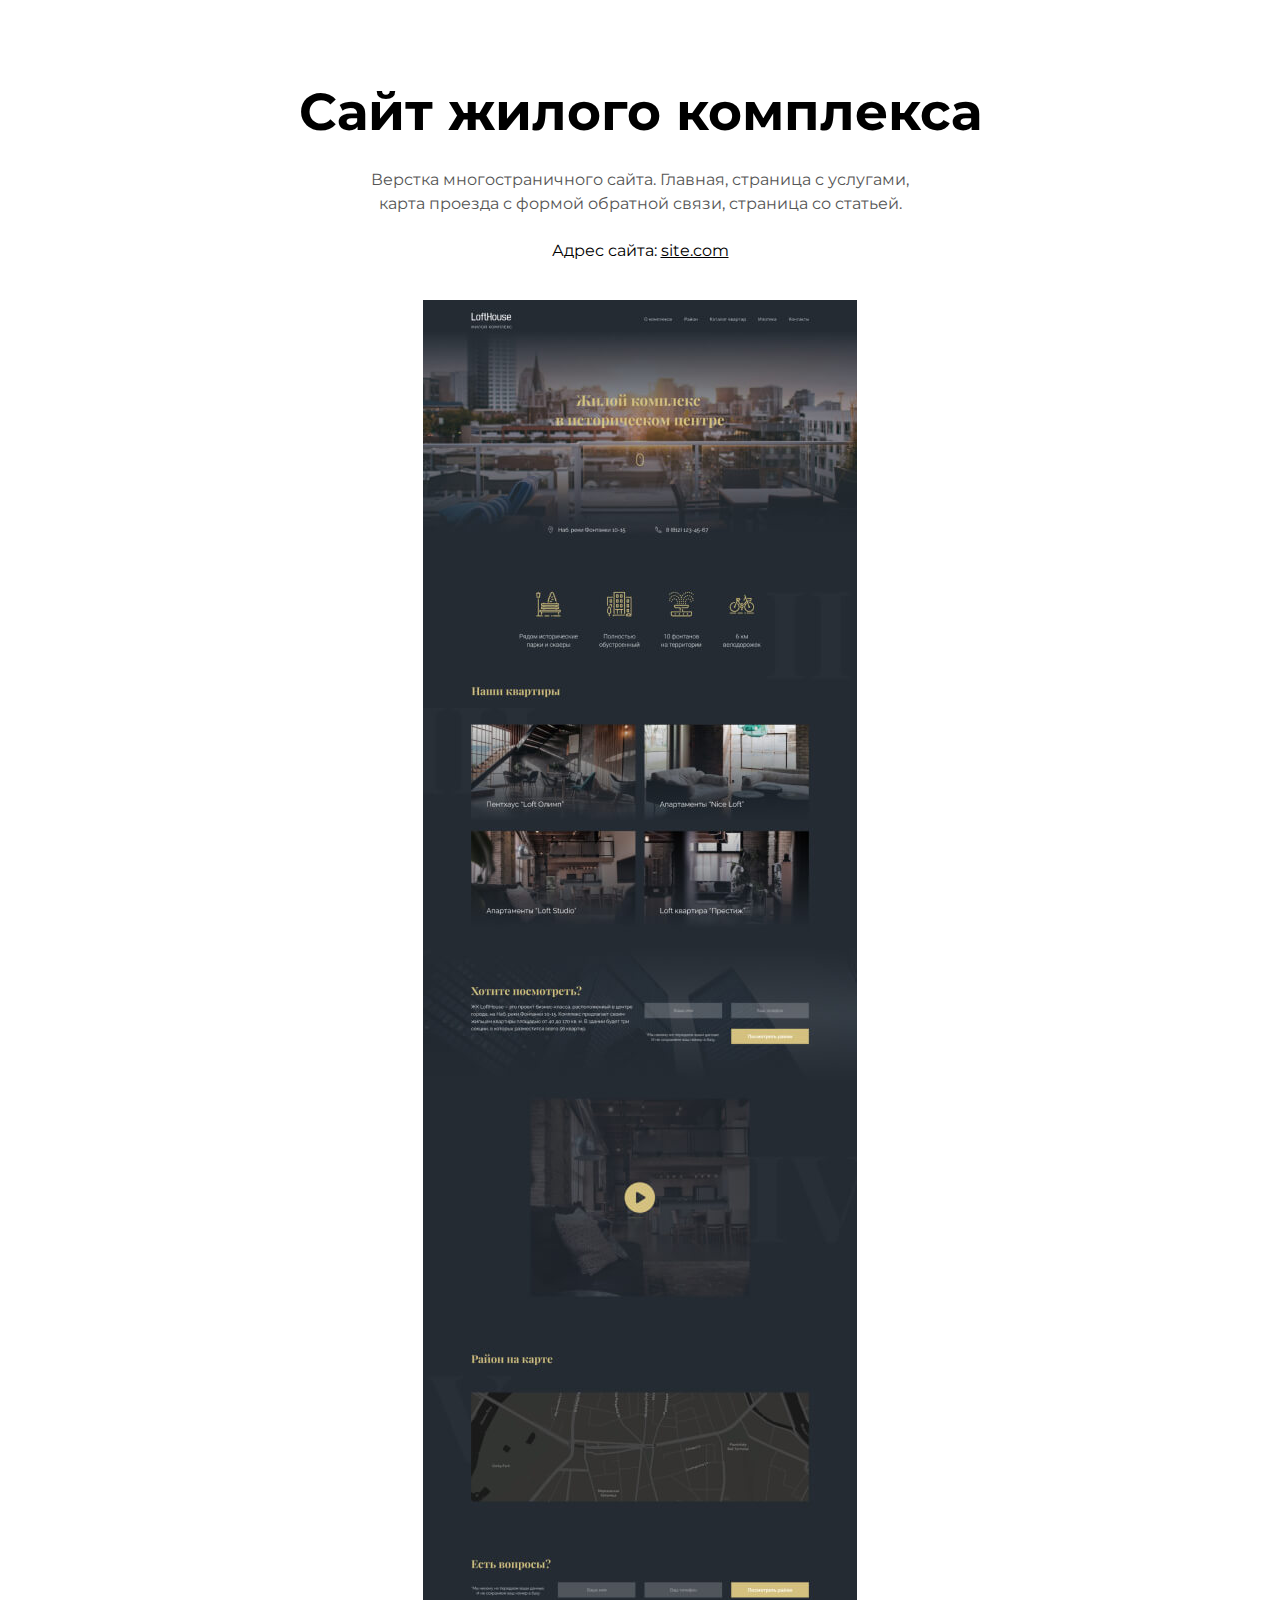
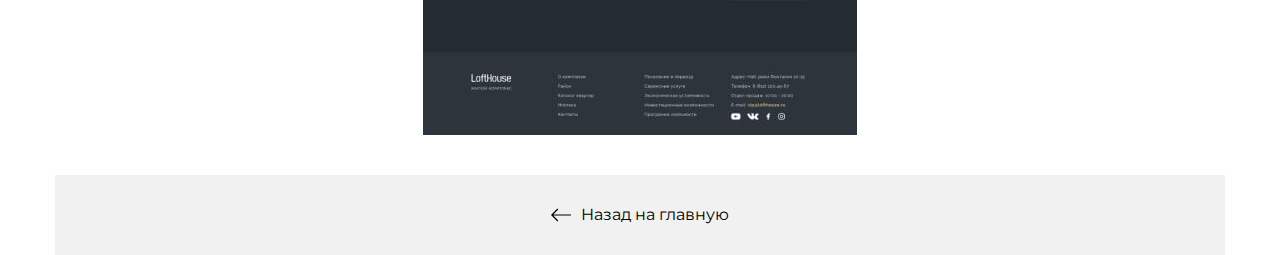
<file: home.html>
<!DOCTYPE html>
<html lang="ru">

<head>
    <meta charset="UTF-8">
    <meta name="viewport" content="width=device-width, initial-scale=1.0">
    <link rel="stylesheet" href="./css/reset.css">
    <link rel="stylesheet" href="./css/main.css">
    <link rel="stylesheet" href="./css/media.css">
    <title>Сайт жилого комплекса</title>
</head>

<body>
    <article class="part-3">
        <div class="container">
            <div class="part-details">
                <h1 class="part-title">Сайт жилого комплекса</h1>
                <p class="part-text">Верстка многостраничного сайта. Главная, страница с услугами, карта проезда
                    с формой обратной связи, страница со
                    статьей.</p>
                <p class="part-link">Адрес сайта: <a href="#!">site.com</a></p>
            </div>
            <img src="./img/projects/project-lofthouse.jpg" alt="Сайт жилого комплекса"
                srcset="./img/projects/project-lofthouse@2x.jpg 2x" class="inner-part-img">
            <a href="./index.html" class="part-backlink"><img src="./img/icon/arrow-left.svg"
                    alt="Назад на главную">Назад на главную</a>

        </div>
    </article>
</body>

</html>
</file>
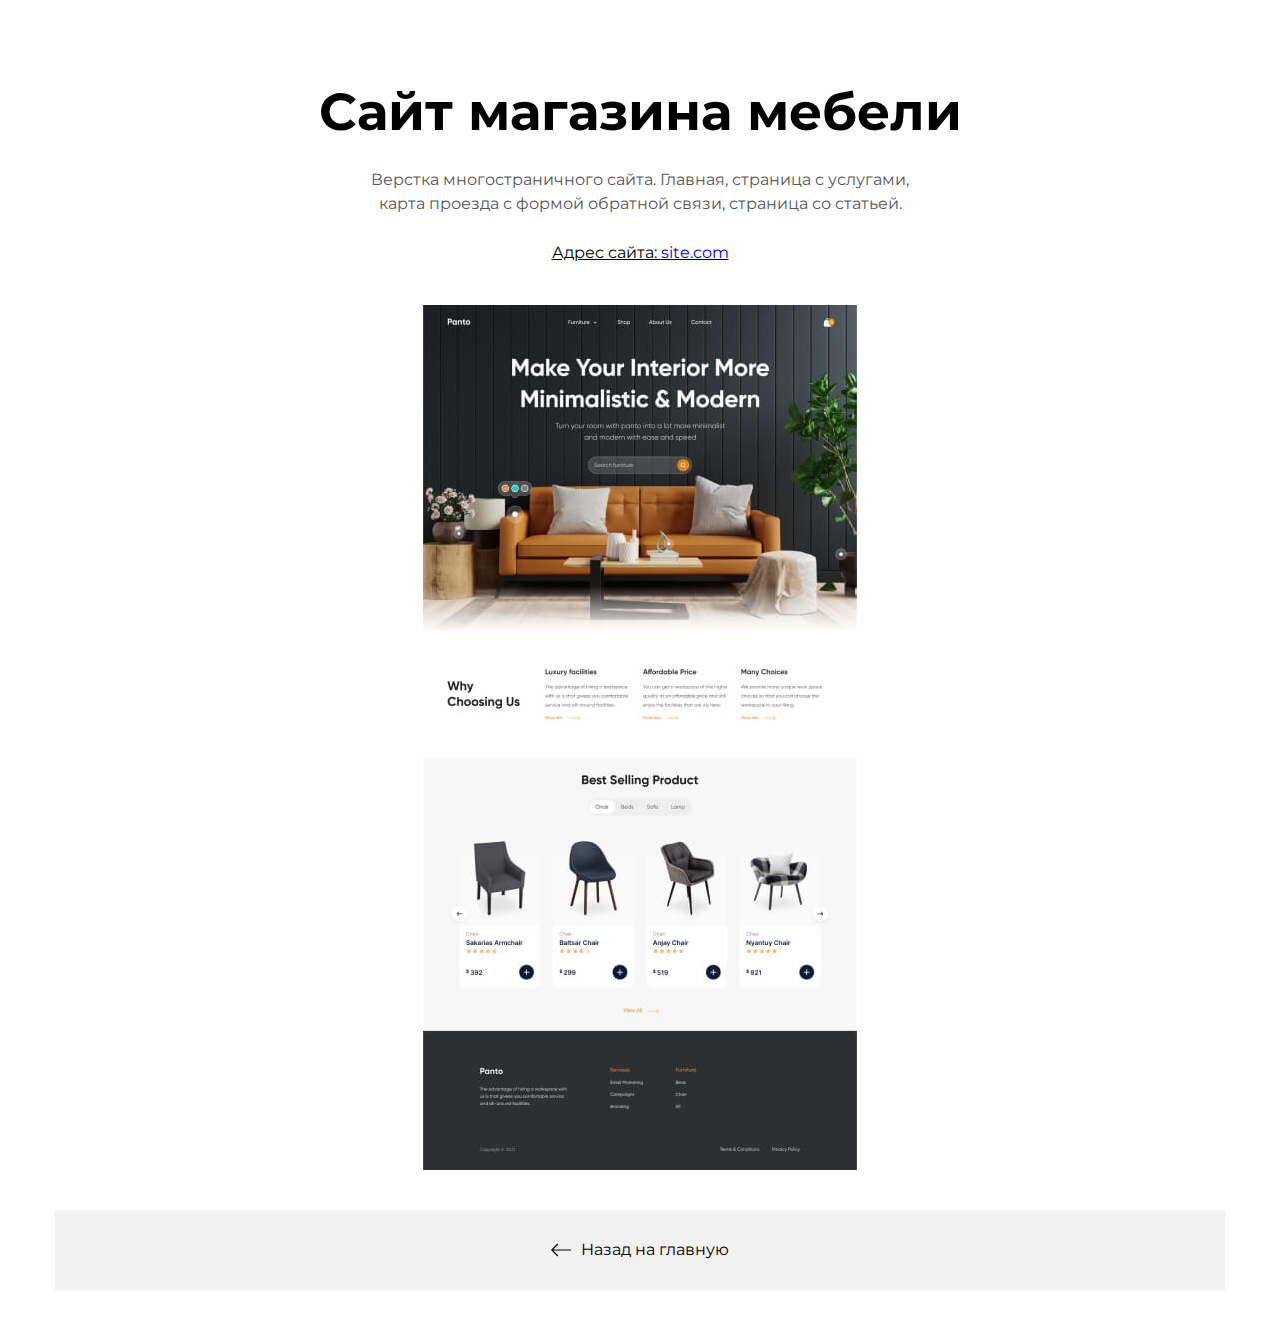
<file: panto.html>
<!DOCTYPE html>
<html lang="en">

<head>
    <meta charset="UTF-8">
    <meta name="viewport" content="width=device-width, initial-scale=1.0">
    <link rel="stylesheet" href="./css/reset.css">
    <link rel="stylesheet" href="./css/main.css">
    <link rel="stylesheet" href="./css/media.css">

    <title>Document</title>
</head>

<body>
    <article class="inner-page">
        <div class="container">
            <div class="inner-page-details">
                <h1 class="inner-page-title">Сайт магазина мебели</h1>
                <div class="inner-page-text">
                    <p>Верстка многостраничного сайта. Главная, страница с услугами, карта проезда с формой обратной
                        связи,
                        страница со
                        статьей.</p>
                    <p class="inner-page-link">Адрес сайта: <a href="#!" target="_blank">site.com</a></p>
                </div>
            </div>
            <img src="./img/projects/project-panto-full.jpg" srcset="./img/projects/project-panto-full@2x.jpg 2x"
                class="inner-page-img" alt="Сайт магазина мебели">

            <a href="./index.html" class="inner-page-backlink">
                <img src="./img/icon/arrow-left.svg" alt="Назад на главную">
                Назад на главную</a>




        </div>
    </article>
</body>

</html>
</file>
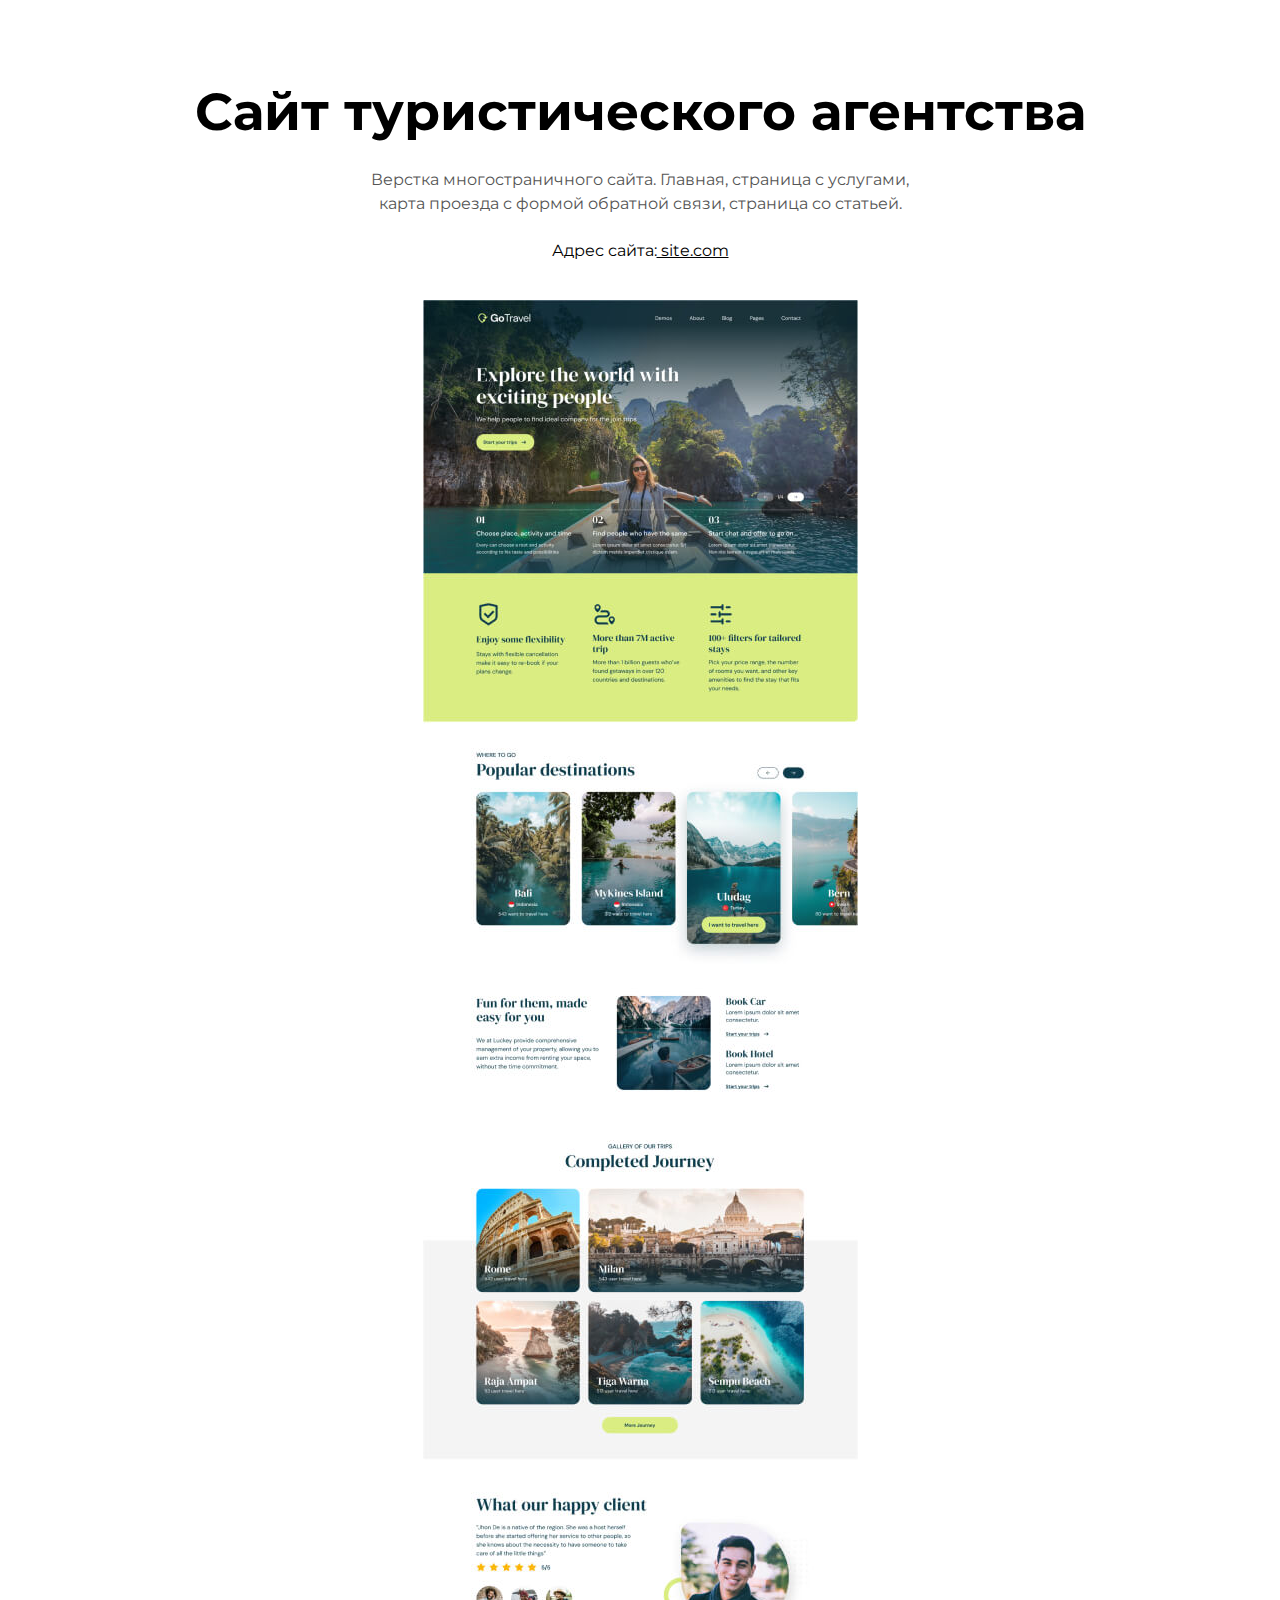
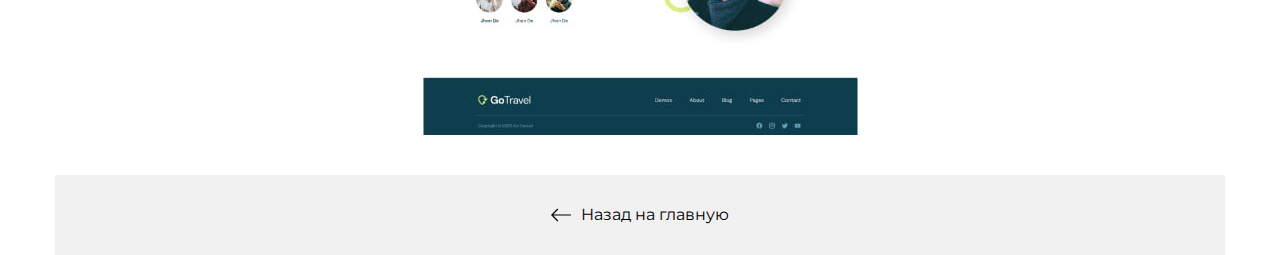
<file: turizm.html>
<!DOCTYPE html>
<html lang="en">

<head>
    <meta charset="UTF-8">
    <meta name="viewport" content="width=device-width, initial-scale=1.0">
    <link rel="stylesheet" href="./css/reset.css">
    <link rel="stylesheet" href="./css/main.css">
    <link rel="stylesheet" href="./css/media.css">

    <title>Туризм</title>
</head>

<body>
    <article class="inner-part">
        <div class="container">
            <div class="inner-part-details">
                <h1 class="inner-part-title">Сайт туристического агентства</h1>
                <p class="inner-part-text">Верстка многостраничного сайта. Главная, страница с услугами, карта проезда с
                    формой обратной связи, страница со
                    статьей.</p>
                <p class="inner-part-link">Адрес сайта:<a href="#!" target="_blank"> site.com</a></p>
            </div>
            <img src="./img/turism/project-go-travel.jpg" srcset="./img/turism/project-go-travel@2x.jpg 2x" alt="Туризм"
                class="inner-part-img">
            <a href="./index.html" class="inner-part-backlink">
                <img src="./img/icon/arrow-left.svg" alt="Назад на главную">Назад на главную</a>
        </div>
    </article>
</body>

</html>
</file>
<file: css/main.css>
@import url('https://fonts.googleapis.com/css2?family=Montserrat:ital,wght@0,100..900;1,100..900&display=swap');

/*base*/

body {

    font-family: "Montserrat", sans-serif;
    font-optical-sizing: auto;
    font-weight: 400;
    font-style: normal;
}

.none {
    display: none !important;
}

.container {
    max-width: 1200px;
    margin: 0 auto;
    padding: 0 15px;
}

/* header */

.header {
    position: relative;
    overflow: hidden;
    background-color: #000;
    padding-top: 80px;
    padding-bottom: 80px;
    border-bottom-right-radius: 80px;
    color: #ffff;
}

.header.container {
    position: relative;
    z-index: 9;
}

.header-video {
    position: absolute;
    left: 0;
    top: 0;
    width: 100%;
    height: 100%;
    object-fit: cover;
    border-bottom-right-radius: 80px;
    object-position: center;
    opacity: 0.5s;
}

.header-row {
    position: relative;
    display: flex;
    align-items: center;
    column-gap: 60px;
}

.header-img {
    border-radius: 80px;

}

.header-title {
    margin-bottom: 10px;
    font-weight: 700;
    font-size: 60px;
}

.header-text {
    margin-bottom: 20px;
    font-weight: 300;
    font-size: 26px;
}

.header-btns {
    display: flex;
    column-gap: 20px;
}

.btn {
    width: 146px;
    height: 48px;
    border-radius: 8px;
    background-color: black;
    padding: 15px 25px 18px;
    font-weight: 400;
    font-size: 16px;
    line-height: 1;
    color: #fff;
    transition: all 0.2s ease-in;
}

.btn:hover {
    background-color: #1782CF;
}

.btn-outline {
    width: 128px;
    height: 48px;
    border-radius: 8px;
    border: 1px solid #3b3b3b;
    padding: 15px 25px 18px;
    font-weight: 400;
    font-size: 16px;
    line-height: 1;
    color: #fff;
    transition: all 0.2s ease-in;
}

.btn-outline:hover {
    border-color: #fff;
}

/* Main*/

.portfolio {
    padding: 80px 0;
}

.portfolio-title {
    margin-bottom: 65px;
    font-weight: 700;
    font-size: 52px;
    text-align: center;
}

.projects {
    display: flex;
    flex-direction: column;
    row-gap: 70px;
    align-items: center;
}

.project {
    text-align: center;
}

.project-img {
    margin-bottom: 30px;
    border-radius: 30px;
    transition: 0.2c ease-in;
}

.project-img:hover {
    opacity: 0.8;
}

.project-title {
    font-size: 22px;
    text-decoration: underline;
}

/*Contacts*/

.contacts {
    padding: 80px 0;
    background-color: #252525;
    border-top-left-radius: 100px;
    color: #fff;
}

.contacts-title {
    margin-bottom: 65px;
    font-weight: 700;
    font-size: 52px;
    text-align: center;
}

.messangers {
    display: flex;
    column-gap: 30px;
    row-gap: 30px;
    flex-wrap: wrap;
}

.messanger {
    flex-grow: 1;
    display: flex;
    column-gap: 15px;
    align-items: center;

    border-radius: 20px;
    border: 1px solid #363636;
    padding: 46px 20px;
    color: #fff;
    font-size: 20px;
    transition: background-color ease-in;
}

.messanger:hover {
    background-color: #1e1e1e;
}

/* FOOTER*/

.footer {
    background-color: #1e1e1e;
    padding: 30px 0;
}

.footer-inner {
    font-weight: 400;
    font-size: 14px;
    text-align: center;
    color: #5d5d5d;
}

.footer-inner p+p {
    margin-top: 15px;
}

.inner-page {
    padding: 80px 0 40px;
}

.inner-page-details {
    display: flex;
    flex-direction: column;
    row-gap: 25px;
    align-items: center;
    margin-bottom: 40px;
    text-align: center;
}

.inner-page-title {


    font-weight: 700;
    font-size: 52px;

}

.inner-page-text {
    display: flex;
    flex-direction: column;
    row-gap: 25px;
    align-items: center;
    max-width: 570px;
    line-height: 150%;
    color: #555;
}

.inner-page-link {
    color: black;
    text-decoration-line: underline;
}

.inner-page-img {
    display: block;
    margin: 0 auto;
    margin-bottom: 40px;
}

.inner-page-backlink {
    display: flex;
    color: black;
    column-gap: 10px;
    justify-content: center;
    padding: 30px;
    background-color: #f1f1f1;

    transition: all 0.2s ease-in;

}

.inner-page-backlink:hover {
    background-color: #dedede;
}

/* TURIZM*/

.inner-part {
    margin-top: 80px;
}

.inner-part-details {
    display: flex;
    flex-direction: column;
    row-gap: 25px;
    align-items: center;
}

.inner-part-title {

    font-weight: 700;
    font-size: 52px;

}

.inner-part-text {
    max-width: 570px;
    font-weight: 400;
    font-size: 16px;
    line-height: 150%;
    text-align: center;
    color: #555;
}

.inner-part-link {
    font-weight: 400;
    font-size: 16px;
    text-align: center;
    margin-bottom: 40px;
}

.inner-part-link a {
    text-decoration: underline;
    text-decoration-skip-ink: none;
    color: #000;
}

.inner-part-img {
    display: block;
    margin: 0 auto;
}

.inner-part-backlink {
    display: flex;
    background-color: #f1f1f1;
    justify-content: center;
    column-gap: 10px;
    margin-top: 40px;
    padding: 30px;
    color: #000;
    transition: background 0.2s ease-in;

}

.inner-part-backlink:hover {
    background-color: #dedede;
}

/*Home*/

.part-details {
    margin-bottom: 40px;
    display: flex;
    flex-direction: column;
    row-gap: 25px;
    align-items: center;

}

.part-title {
    font-weight: 700;
    font-size: 52px;
    margin-top: 80px;

}

.part-text {
    max-width: 570px;
    font-weight: 400;
    font-size: 16px;
    line-height: 150%;
    text-align: center;
    color: #555;

}

.part-link {
    font-weight: 400;
    font-size: 16px;
    text-align: center;
    color: #000;
}

.part-link a {
    text-decoration: underline;
    text-decoration-skip-ink: none;
    color: #000;
}


.part-img {
    display: block;
    margin: 0 auto;
}

.part-backlink {
    margin-top: 40px;
    padding: 30px 0;
    display: flex;
    justify-content: center;
    column-gap: 10px;
    font-weight: 400;
    font-size: 16px;
    text-align: center;
    background-color: #f1f1f1;
    transition: background-color 0.2s ease-in;
    color: #000;
}

.part-backlink:hover {
    background-color: #dedede;
}
</file>
<file: css/media.css>
@media (max-width: 1080px) {
    .header-row {
        column-gap: 30px;
    }

    .header-img {
        width: 300px;
        border-radius: 30px;
    }

    .header-title {

        font-size: 52px;
    }

    .header-text {
        font-size: 22px;
    }

    .portfolio-title {
        font-size: 42px;

    }

    .contacts-title {

        font-size: 42px;

    }

    .inner-page-title {
        font-size: 42px;
    }
}

@media (max-width: 768px) {

    .header {
        padding-top: 20px;
        padding-bottom: 40px;

        border-bottom-right-radius: 60px;
    }

    .header-row {

        flex-direction: column;
        align-items: flex-start;
        row-gap: 20px;
    }

    .header-img {
        max-width: 100%;
    }

    .header-text {
        font-size: 18px;
    }

    /*buttons*/

    .btn,
    .btn-outline {
        height: 42px;
        padding: 12px 15px 0;
        text-align: center;
    }

    /*portfolio*/
    .portfolio {
        padding: 40px 0;
    }

    .portfolio-title {
        margin-bottom: 30px;

        font-size: 28px;

    }

    .projects {
        row-gap: 20px;

    }

    .project-img {
        margin-bottom: 30px;
        border-radius: 14px;

    }

    .project-title {
        font-size: 16px;

    }

    .contacts {
        padding: 40px 0;
        border-top-left-radius: 60px;

    }

    .contacts-title {
        font-size: 42px;

    }

        .messanger {
            padding: 36px 10px;
        }
}

@media (max-width: 368px)  {
.header-title {

        font-size: 40px;
    }

    .btn,
        .btn-outline {
            width: 126px;
                height: 42px;
    }
}
</file>
